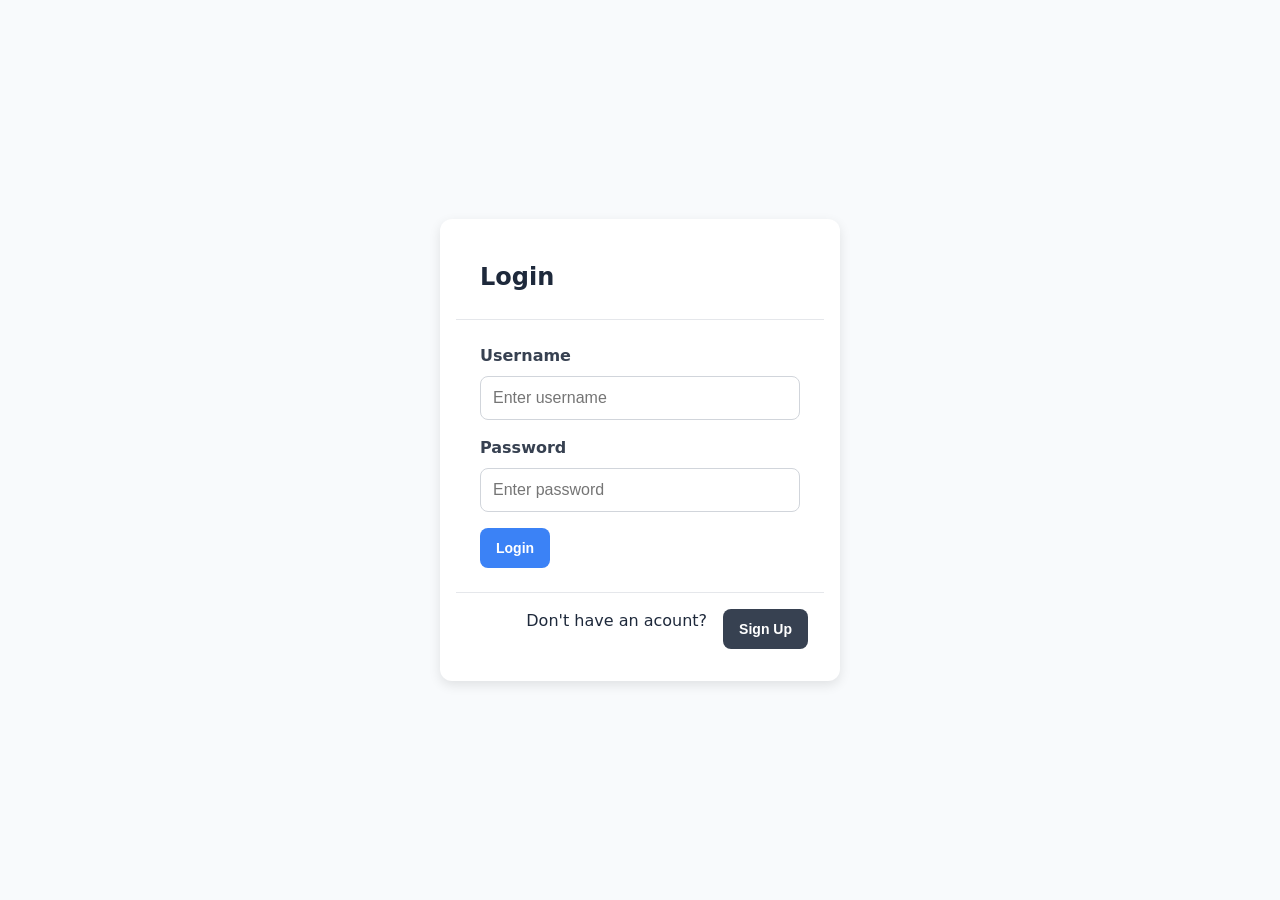
<file: EXPENSE TRACKER/index.html>
<!DOCTYPE html>
<html lang="en">

<head>
  <meta charset="UTF-8">
  <meta name="viewport" content="width=device-width, initial-scale=1.0">
  <title>Personal Expense Tracker</title>
  <link rel="stylesheet" href="https://cdnjs.cloudflare.com/ajax/libs/font-awesome/6.5.0/css/all.min.css">
  <link rel="stylesheet" href="style.css">
</head>

<body>
  <div class="header">
    <h1 id="welcomeText">Good Morning</h1>
    <div class="header-controls">
      <div class="dropdown">
        Daily <i class="fas fa-chevron-down"></i>
      </div>
      <div class="date-picker">
        <i class="fas fa-calendar"></i>
        22 March 2026
      </div>
      <div class="export-btn">
        <i class="fas fa-downlnload"></i>
        Export
      </div>
      <button class="btn btn-logout" onclick="logoutUser()">Log Out</button>
    </div>
  </div>

  <div class="main-content">
    <div class="dashboard-grid">
      <div class="card">
        <div class="card header">
          <h3 class="card-title">Monthly Income</h3>
          <button class="card-menu">
            <i class="fa-solid fa-ellipsis"></i>
          </button>
        </div>
        <div class="amount income-amount">$2,645,00</div>
        <div class="change">
          <i class="fas fa-arrow-up"></i>
          12% vs Last month
        </div>
      </div>

      <div class="card">
        <div class="card header">
          <h3 class="card-title">Monthly Expenses</h3>
          <button class="card-menu">
            <i class="fa-solid fa-ellipsis"></i>
          </button>
        </div>
        <div class="amount expense-amount">$1,895,00</div>
        <div class="change">
          <i class="fas fa-arrow-up"></i>
          12% vs Last month
        </div>
      </div>

      <div class="card my-card">
        <div class="card header">
          <h3 class="card-title">My card</h3>
          <button class="card-menu" style="color: white;">
            <i class="fas fa-ellipsis"></i>
          </button>
        </div>
        <div style="font-size: 0.75rem; opacity: 0.8; margin-bottom: 1rem;">Linked to your primary wallet</div>
        <div class="card-chip"></div>
        <div class="card-number">5435 2735 0037 0015</div>
        <div class="card-holder">Gauri</div>
        <div class="card-logo">
          <div class="card-logo-circle logo-red"></div>
          <div class="card-logo-circle logo-orange"></div>
        </div>

        <div class="spenging-section">
          <div style="margin-bottom: 0.5rem; font-size: 0.875rem; opacity: 0.9;">
            <div class="spending-limit">$4,465.00</div>
            <div class="spending-used">used from $12,645.00</div>
            <div class="progress-bar">
              <div class="progress-fill"></div>
            </div>
          </div>
        </div>
      </div>
    </div>

    <div class="chart-section">
      <div class="card">
        <div class="card-header">
          <h3 class="card-title">
            Overview
          </h3>
          <div style="display: flex; gap: 1rem;">
            <div class="dropdown">Yearly <i class="fas fa-chevron-down"></i></div>
            <button class="filter-btn">
              <i class="fas fa-filter"></i>
              Filter
            </button>
          </div>
        </div>

        <div class="chart-container">
          <div class="chart-bar" style="height: 120px;"></div>
          <div class="chart-bar" style="height: 80px;"></div>
          <div class="chart-bar active" style="height: 200px;">
            <div
              style="position: absolute; top: -30px; left: 50%; transform: translateX(-50%); background: white; padding: 0.25rem 0.5rem; border-radius: 4px; box-shadow: 0 2px 8px rgba(0, 0, 0, 0.1); font-size: 0.75rem;">
              <div style="font-weight: 600;">Feb 2026</div>
              <div style="color: #10b981;">Income: $894</div>
              <div style="color: #ea580c;">Expense: $768</div>
            </div>
            <div class="chart-bar-income" style="height: 120px;"></div>
            <div class="chart-bar-expense" style="height: 80px;"></div>
          </div>
          <div class="chart-bar" style="height: 150px;"></div>
          <div class="chart-bar" style="height: 90px;"></div>
          <div class="chart-bar" style="height: 110px;"></div>
          <div class="chart-bar" style="height: 130px;"></div>
          <div class="chart-bar" style="height: 100px;"></div>
          <div class="chart-bar" style="height: 80px;"></div>
          <div class="chart-bar" style="height: 140px;"></div>
          <div class="chart-bar" style="height: 90px;"></div>
        </div>

        <div class="chart-labels">
          <span>Feb</span>
          <span>Mar</span>
          <span>Apr</span>
          <span>May</span>
          <span>Jun</span>
          <span>Jul</span>
          <span>Aug</span>
          <span>Sep</span>
          <span>Oct</span>
          <span>Nov</span>
          <span>Dec</span>
        </div>
      </div>

      <div class="card">
        <div class="card-header">
          <h3 class="crad-title">All Expenses</h3>
          <button class="card-menu">
            <i class="fa-solid fa-ellipsis"></i>
          </button>
        </div>

        <div style="font-size: 0.7rem; color: #6b7280; margin-bottom: 1rem;">Spending breakdown by category</div>

        <div class="expenses-breakdown">
          <div class="total-expenses">$24,645.00</div>

          <div class="period-tabs">
            <span class="period-tab">Daily</span>
            <span class="period-tab">Weekly</span>
            <span class="period-tab active">Monthly</span>
          </div>

          <div class="period-amounts">
            <span>Daily</span>
            <span>Weekly</span>
            <span>Monthly</span>
          </div>

          <div class="period-values">
            <span>$1,345</span>
            <span>$7,136</span>
            <span>$14,927</span>
          </div>

          <div class="color-bar"></div>

          <div class="expense-categories">
            <ul class="expense-categories">
              <li class="expense-category">
                <div class="category-info">
                  <div class="category-dot dot-food"></div>
                  <span>Food & Health</span>
                </div>
                <span>863</span>
              </li>

              <li class="expense-category">
                <div class="category-info">
                  <div class="category-dot dot-entertainment"></div>
                  <span>Entertainments</span>
                </div>
                <span>248</span>
              </li>

              <li class="expense-category">
                <div class="category-info">
                  <div class="category-dot dot-shopping"></div>
                  <span>Shopping</span>
                </div>
                <span>1835</span>
              </li>

              <li class="expense-category">
                <div class="category-info">
                  <div class="category-dot dot-investment"></div>
                  <span>Investment</span>
                </div>
                <span>1835</span>
              </li>

            </ul>
          </div>
        </div>
      </div>
    </div>

    <div class="card transaction-sections">
      <div class="card-header">
        <h3 class="card-title">Recent Transactions</h3>
        <div class="filters">
          <button class="filter-btn">
            <i class="fas fa-sort"></i>
            Short
          </button>
          <button class="filter">
            <i class="fas fa-filter"></i>
            Filter
          </button>
        </div>
      </div>

      <table class="transactions-table">
        <thead>
          <tr>
            <th>Date <i class="fas fa-sort"></i></th>
            <th>Category <i class="fas fa-sort"></i></th>
            <th>Amount <i class="fas fa-sort"></i></th>
            <th>Status</th>
            <th>Action</th>
          </tr>
        </thead>

        <tbody>
          <tr>
            <td>Jan 14, 2005</td>
            <td>Subscription</td>
            <td>$440.00</td>
            <td><span class="status-success">Success</span></td>
            <td><button class="action-bth"><i class="fas fa-ellipsis"></i></button></td>
          </tr>
          <tr>
            <td>Jan 10, 2005</td>
            <td>Subscription</td>
            <td>$440.00</td>
            <td><span class="status-success">Success</span></td>
            <td><button class="action-bth"><i class="fas fa-ellipsis"></i></button></td>
          </tr>
          <tr>
            <td>Jan 8, 2005</td>
            <td>Subscription</td>
            <td>$440.00</td>
            <td><span class="status-success">Success</span></td>
            <td><button class="action-bth"><i class="fas fa-ellipsis"></i></button></td>
          </tr>
        </tbody>
      </table>
    </div>
  </div>


  <!-- Income and Expense button -->
  <div class="add-buttons">
    <button class="fab fab-income" onclick="openIncomeModel()" title="Add Income">
      <i class="fas fa-plus"></i>
    </button>

    <button class="fab fab-expense" onclick="openExpenseModel()" title="Add Expense">
      <i class="fas fa-minus"></i>
    </button>
  </div>

  <!-- Income Model -->
  <div id="incomeModel" class="model">
    <div class="model-content">
      <div class="model-header">
        <h2 class="model-title">Add Income</h2>
        <button class="close-btn" onclick="closeModel('incomeModel')">&times;</button>
      </div>

      <div class="model-body">
        <form id="incomeForm" autocomplete="off">
          <div class="form-group">
            <label class="form-label">Amount</label>
            <input type="number" class="form-input" id="incomeAmount" placeholder="Enter Amount" required>
          </div>

          <div class="form-group">
            <label class="form-label">Category</label>
            <select class="form-select" id="incomeCategory">
              <option value="">Select Category</option>
              <option value="salary">Salary</option>
              <option value="freelancer">Freelancer</option>
              <option value="business">Business</option>
              <option value="investment">Investment</option>
              <option value="other">Other</option>
            </select>
          </div>

          <div class="form-group">
            <label class="form-label">Discription</label>
            <input type="text" class="form-input" id="incomeDescription" placeholder="Enter Discription" required>
          </div>

          <div class="form-group">
            <label class="form-label">Date</label>
            <input type="date" class="form-input" id="incomeDate" placeholder="Enter Date" required>
          </div>
        </form>
      </div>

      <div class="model-footer">
        <button class="btn btn-secondary" onclick="closeModel('expenseModel')">Cancel</button>
        <button class="btn btn-primary" onclick="addIncome()">Add Income</button>
      </div>
    </div>
  </div>

  <!-- Expense Model -->
  <div id="expenseModel" class="model">
    <div class="model-content">
      <div class="model-header">
        <h2 class="model-title">Add Expense</h2>
        <button class="close-btn" onclick="closeModel('expenseModel')">&times;</button>
      </div>

      <div class="model-body">
        <form id="expenseForm" autocomplete="off">
          <div class="form-group">
            <label class="form-label">Amount</label>
            <input type="number" class="form-input" id="expenseAmount" placeholder="Enter Amount" required>
          </div>

          <div class="form-group">
            <label class="form-label">Category</label>
            <select class="form-select" id="expenseCategory">
              <option value="">Select Category</option>
              <option value="food">Food</option>
              <option value="entertainment">Entertainment</option>
              <option value="shopping">Shopping</option>
              <option value="tarnsport">Transport</option>
              <option value="utilities">Utilities</option>
              <option value="other">Other</option>
            </select>
          </div>

          <div class="form-group">
            <label class="form-label">Discription</label>
            <input type="text" class="form-input" id="expenseDescription" placeholder="Enter Discription" required>
          </div>

          <div class="form-group">
            <label class="form-label">Date</label>
            <input type="date" class="form-input" id="expenseDate" placeholder="Enter Date" required>
          </div>
        </form>
      </div>

      <div class="model-footer">
        <button class="btn btn-secondary" onclick="closeModel('incomeModel')">Cancel</button>
        <button class="btn btn-primary" onclick="addExpense()">Add Expense</button>
      </div>
    </div>
  </div>

  <script src="script.js"></script>
</body>

</html>
</file>
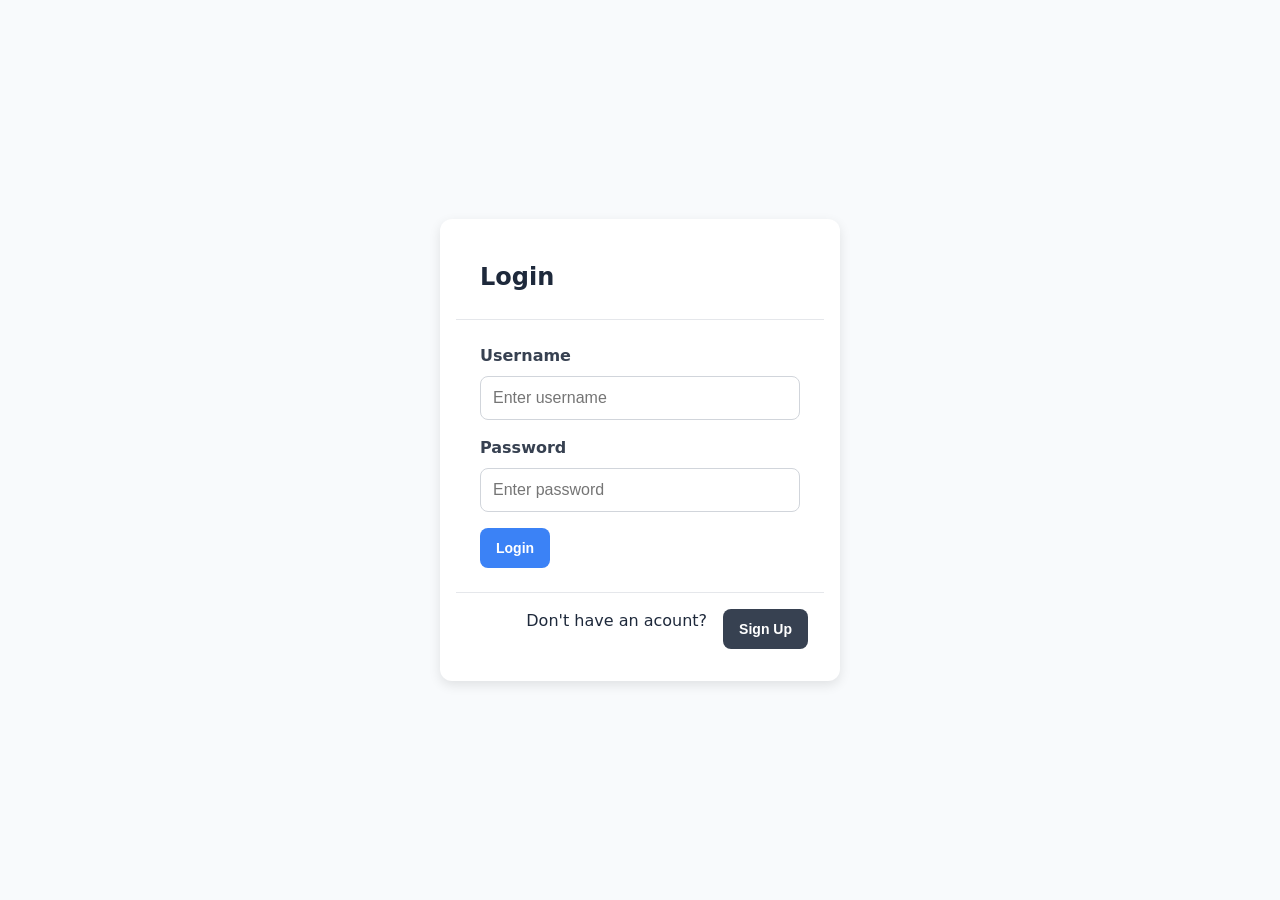
<file: EXPENSE TRACKER/login.html>
<!DOCTYPE html>
<html lang="en">

<head>
  <meta charset="UTF-8">
  <meta name="viewport" content="width=device-width, initial-scale=1.0">
  <title>Login - Expense Tracker</title>
  <link rel="stylesheet" href="style.css">
</head>

<body>
  <div class="auto-container">
    <div class="model-card">
      <div class="model-header">
        <h2>Login</h2>
      </div>

      <div class="model-body">
        <form id="loginForm">
          <div class="form-group">
            <label class="form-label">Username</label>
            <input type="text" id="loginUsername" class="form-input" placeholder="Enter username" required>
          </div>

          <div class="form-group">
            <label class="form-label">Password</label>
            <input type="password" id="loginpassword" class="form-input" placeholder="Enter password" required>
          </div>

          <button type="button" class="btn btn-primary" onclick="loginUser()">Login</button>
        </form>
      </div>

      <div class="model-footer">
        <div style="margin-top: 1rem;"></div>
        <p style="margin-bottom: 0.5rem;">
          Don't have an acount?
        </p>
        <button class="btn btn-secondary" onclick="goToSignup()">Sign Up</button>
      </div>
    </div>
  </div>
  <script src="script1.js"></script>
</body>

</html>
</file>
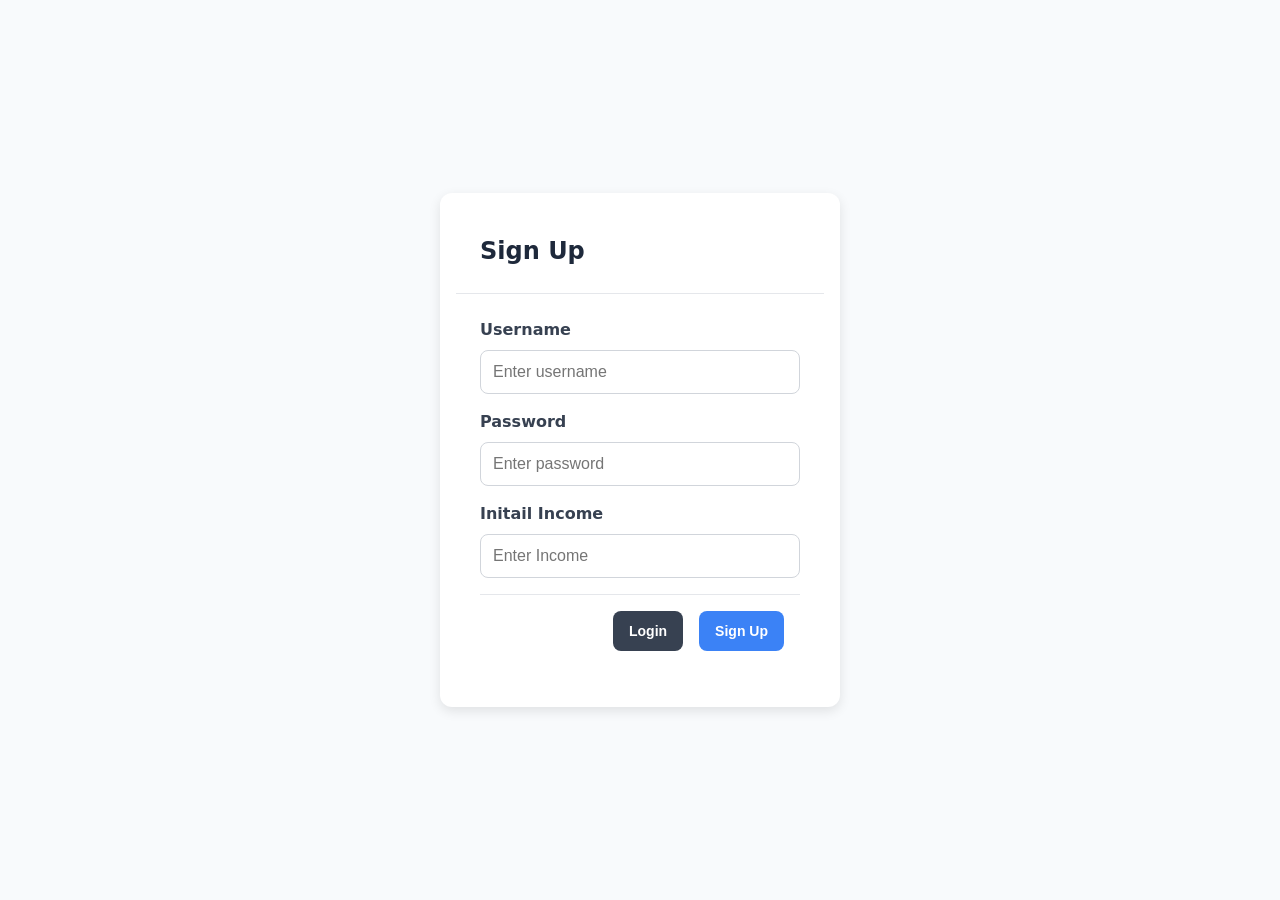
<file: EXPENSE TRACKER/signup.html>
<!DOCTYPE html>
<html lang="en">

<head>
  <meta charset="UTF-8">
  <meta name="viewport" content="width=device-width, initial-scale=1.0">
  <title>Signup - Expense Tracker</title>
  <link rel="stylesheet" href="style.css">
</head>

<body>
  <div class="auto-container">
    <div class="model-card">

      <div class="model-header">
        <h2>Sign Up</h2>
      </div>

      <div class="model-body">
        <form id="signupForm">

          <div class="form-group">
            <label class="form-label">Username</label>
            <input type="text" id="signupUsername" class="form-input" placeholder="Enter username" required>
          </div>

          <div class="form-group">
            <label class="form-label">Password</label>
            <input type="password" id="signupPassword" class="form-input" placeholder="Enter password" required>
          </div>

          <div class="form-group">
            <label class="form-label">Initail Income</label>
            <input type="number" id="signupIncome" class="form-input" placeholder="Enter Income" required>
          </div>

          <div class="model-footer">
            <button type="button" class="btn btn-secondary" onclick="goToLogin()">Login</button>
            <button type="submit" class="btn btn-primary">Sign Up</button>
          </div>
        </form>
      </div>
    </div>
  </div>

  <script src="script1.js"></script>
</body>

</html>
</file>
<file: EXPENSE TRACKER/style.css>
*{
  margin:0;
  padding:0;
  box-sizing: border-box;
}

body{
  font-family: system-ui, -apple-system, BlinkMacSystemFont, 'Segoe UI', Roboto, Oxygen, Ubuntu, Cantarell, 'Open Sans', 'Helvetica Neue', sans-serif;
  background: #f8fafc;
  color: #1e293b;
  line-height: 1.5;

}

.header{
  background: white;
  padding: 1.5rem 2rem;
  border-bottom: 1px solid #e3e8f0;
  display: flex;
  justify-content: space-between;
  align-items: center;
}

.header h1{
  font-size: 1.5rem;
  font-weight: 600;
  color: #1e293b;
}

.header-controls{
  display: flex;
  gap: 1rem;
  align-items: center;
}

.dropdown{
  position: relative;
  background: white;
  border: 1px solid #d1d5db;
  border-radius: 8px;
  padding: 0.5rem 1rem;
  font-size: 0.875rem;
  cursor: pointer;
}

.date-picker{
  background: white;
  border: 1px solid #d1d5db;
  border-radius: 8px;
  padding: 0.5rem 1rem;
  font-size: 0.875rem;
  display: flex;
  align-items: center;
  gap: 0.5rem;
}

.export-btn{
  background: #ea580c;
  color: white;
  border: none;
  border-radius: 8px;
  padding: 0.5rem 1rem;
  font-size: 0.875rem;
  display: flex;
  align-items: center;
  gap: 0.5rem;
}

.main-content{
  padding: 2rem;
  max-width: 1400px;
  margin:0 auto;
}

.dashboard-grid{
  display: grid;
  grid-template-columns: 1fr 1fr 350px;
  gap: 2rem;
  margin-bottom: 2rem;
}

.card{
  background: white;
  border-radius: 12px;
  padding: 1.5rem;
  box-shadow: 0 1px 3px rgba(0,0,0,0.1);
  transition: all 0.3s ease;
}

.card:hover{
  transform: translateY(-2px);
  box-shadow: 0 4px 12px rgba(0, 0, 0, 0.15);
}

.card-header{
  display: flex;
  justify-content: space-between;
  align-items: center;
  margin-bottom: 1rem ;
}

.card-title{
  font-size: 1rem;
  font-weight: 600;
  color: #374151;
}

.card-menu{
  background: none;
  border : none;
  color: #9ca3af;
  cursor: pointer;
  padding: 0.25rem;
}

.amount{
  font-size: 2rem;
  font-weight: 700;
  margin-bottom: 0.5rem;
}

.change{
  font-size: 0.875rem;
  color: rgb(89, 196, 89);
  align-items: center;
  gap: 0.25rem;
}

.my-card{
  background: linear-gradient(135deg, #059669 0%, #10b981 100%);
  color: white;
  position:relative;
  overflow: hidden;
}

.card-chip{
  width: 32px;
  height: 24px;
  background: #fbbf24;
  border-radius: 4px;
  margin-bottom: 2rem;
  position: relative;
}

.card-chip::after{
  content: '';
  position: absolute;
  top: 4px;
  bottom: 4px;
  left: 4px;
  right: 4px;
  background-color: #92400e;
  border-radius: 2px;
}

.card-number{
  font-size: 1.25rem;
  letter-spacing: 0.1rem;
  margin-bottom: 1rem;
  font-family: 'Courier New', Courier, monospace;
}

.card-logo{
  position:absolute;
  bottom: 1rem;
  right: 1rem;
  display: flex;
  gap: -8px;
}

.card-logo-circle{
  width: 24px;
  height: 24px;
  border-radius: 50%;
  /* overflow: visible; */
}

.logo-red{
  background: #ef4444;
}

.logo-orange{
  background: #f59e0b;
  margin-left: -8px;
}

.spending-section{
  margin-top: 2rem;
}

.spending-limit{
  font-size: 1.25rem;
  font-weight: 700;
  color: #1e293b;
}

.spending-used{
  font-size: 0.875rem;
  color: #6b7280;
  margin-bottom: 0.5rem;
}

.progress-bar{
  height: 6px;
  background: #f8fafc;
  border-radius: 3px;
  overflow: hidden;
}

.progress-fill{
  height: 100%;
  background: #ea580c;
  width: 37%;
  border-radius: 3px;
}

.chart-section{
  grid-column: 1 / -1;
  display: grid;
  grid-template-columns: 2fr 1fr;
  gap: 2rem;
}

.chart-container{
  height: 300px;
  position: relative;
  display: flex;
  align-items: end;
  justify-content: space-between;
  padding: 1rem;
  background: #f8fafc;
  border-radius: 8px;
  margin-top: 1rem;
}

.chart-bar{
  width: 40px;
  height: 200px;
  background: #e5e7eb;
  border-radius: 4px 4px 0 0;
  position: relative;
  display: flex;
  flex-direction: column;
  justify-content: flex-end;
}

.chart-bar.active{
  background: linear-gradient(to top, #ea580c, #fb923c);
}

.chart-bar-income{
  background: #10b981;
  margin-bottom: 4px;
  border-radius: 4px;
}

.chart-bar-expense{
  background: #ea580c;
  border-radius: 4px;
}

.chart-labels{
  display: flex;
  justify-content: space-between;
  margin-top: 1rem;
  font-size: 0.75rem;
  color: #6b7280;
}

.expenses-breakdown{
  margin-top: 1rem;
}

.total-expenses{
  font-size: 1.75rem;
  font-weight: 700;
  margin-bottom: 1rem;
}

.period-tabs{
  display: flex;
  gap: 2rem;
  margin-bottom: 1rem;
  font-size: 0.875rem;
}

.period-tab{
  color: #6b7280;
  cursor: pointer;
}

.period-tab.active{
  color: #1e293b;
  font-size: 600;
}

.period-amounts{
  display: flex;
  justify-content: space-between;
  margin-bottom: 1rem;
  font-size: 0.875rem;
  color: #6b7280;
}

.period-values{
  display: flex;
  justify-content: space-between;
  font-size: 1rem;
  font-weight: 600;
  margin-bottom: 1rem;
}

.color-bar{
  height: 6px;
  border-radius: 3px;
  background: linear-gradient(to right, #ea580c, #f59e0b, #eab308, #10b981);
  margin-bottom: 1rem;
}

.expense-categories{
  list-style: none;
}

.expense-category{
  display: flex;
  justify-content: space-between;
  align-items: center;
  padding: 0.5rem 0;
  border-bottom: 1px solid #f3f4f6;
}

.category-info{
  display: flex;
  align-items: center;
  gap: 0.5rem;
}

.category-dot{
  width: 8px;
  height: 8px;
  border-radius: 50%;
}

.dot-food{
  background-color: #ea580c;
}

.dot-entertainment{
  background-color: #f59e0b;
}

.dot-investment{
  background-color: #10b981;
}

.dot-shopping{
  background-color: #ea580c;
}

.transaction-sections{
  grid-column: 1 / -1;
  margin-top: 2rem;
}

.card-header{
  display: flex;
  justify-content: space-between;
  align-items: center;
  margin-bottom: 1rem;
}

.filters{
  display: flex;
  gap: 1rem;
}

.filter-btn{
  background: white;
  border: 1px solid #d1d5db;
  border-radius: 8px;
  padding: 0.5rem 1rem;
  cursor: pointer;
  display: flex;
  align-items: center;
  gap: 0.5rem;
}

.transactions-table{
  width: 100%;
  border-collapse: collapse;
  margin-top: 1rem;
}

.transactions-table th{
  text-align: left;
  padding: 1rem;
  font-size: 0.875rem;
  font-weight: 600;
  color: #6b7280;
  border-bottom: 1px solid #e5e7eb;
}

.transactions-table td{
  padding: 1rem;
  border-bottom: 1px solid #f3f4f6;
}

.status-success{
  background: #dcfce7;
  color: #16a34a;
  padding: 0.25rem 0.75rem;
  border-radius: 12px;
  font-weight: 600;
}

.action-btn{
  background: none;
  border: none;
  color: #6b7280;
  cursor: pointer;
  padding: 0.25rem;
}

.add-buttons{
  position: fixed;
  bottom: 2rem;
  right: 2rem;
  display: flex;
  flex-direction: column;
  gap: 1rem;
}

.fab{
  width: 56px;
  height: 56px;
  border-radius: 50px;
  border: none;
  cursor: pointer;
  display: flex;
  align-items: center;
  justify-content: center;
  font-size: 1.5rem;
  color: white;
  box-shadow: 0 4px 12px rgba(0, 0, 0, 0.15);
}

.fab-income{
  background: #10b981;
}

.fab-expense{
  background: #ef4444;
}

.model{
  display: none;
  position: fixed;
  top: 0;
  left: 0;
  width: 100%;
  height: 100%;
  background: rgba(0, 0, 0, 0.5);
  z-index: 1000;
  animation: fadeIn 0.3s ease;
}

.model-content{
   background: white;
   border-radius: 12px;
   width: 500px;
   max-width: 90vw;
   position: absolute;
   top: 50%;
   left: 50%;
   transform: translate(-50%, -50%);
   animation: slideIn 0.3s ease;
}

.model-header{
  padding: 1.5rem;
  border-bottom: 1px solid #e5e7eb;
  display: flex;
  justify-content: space-between;
  align-items: center;
}

.model-title{
  dominant-baseline: 1.25rem;
  font-weight: 600;
}

.close-btn{
  background: none;
  border: none;
  font-size: 1.5rem;
  color: #6b7280;
  cursor: pointer;
  padding: 0.25rem;
}

.model-body{
  padding: 1.5rem;
}

.form-group{
  margin-bottom: 1rem;
}

.form-label{
  display: block;
  margin-bottom: 0.5rem;
  font-weight: 600;
  color: #374151;
}

.form-input{
  width: 100%;
  padding: 0.75rem;
  border: 1px solid #d1d5db;
  border-radius: 8px;
  font-size: 1rem;
}

.form-select{
  width: 100%;
  padding: 0.75rem;
  border: 1px solid #d1d5db;
  border-radius: 8px;
  font-size: 1rem;
  background: white;
}

.model-footer{
  padding: 1rem;
  border-top: 1px solid #e5e7eb;
  display: flex;
  justify-content: end;
  gap: 1rem;
}

.btn{
  padding: 0.75rem 1rem;
  border-radius: 8px;
  font-size: 0.875rem;
  font-weight: 600;
  border: none;
  cursor: pointer;
}

.btn-primary{
  background: #3b82f6;
  color: white;
}

.btn-secondary{
  background: #374151;
  color: white;
}

@keyframes fadeIn{
  from{
    opacity: 0;
  }
  to{
    opacity: 1;
  }
}

@keyframes slideIn{
  from{
    transform: translate(-50%, -60%);
    opacity: 0;
  }
  to{
    transform: translate(-50%, -50%);
    opacity: 1;
  }
}

@media (max-width: 1200px){
  .dashboard-grid{
    grid-template-columns: 1fr 1fr;
  }

  .chart-section{
    grid-template-columns: 1fr;
  }
}

@media (max-width: 768px){
  .dashboard-grid{
    grid-template-columns: 1fr;
  }

  .main-content{
    padding: 1rem;
  }
}

/* After the project is over */

.auto-container{
  display: flex;
  justify-content: center;
  align-items: center;
  height: 100vh;
  
}

.model-card{
  background: white;
  padding: 1rem;
  border-radius: 12px;
  width: 90%;
  max-width: 400px;
  box-shadow: 0 4px 12px rgba(0,0,0,0.1);
  text-align: left;
}

.auto-card h2{
  margin-bottom: 1.5rem;
}

.auto-card .btn{
  width: 100%;
  text-align: center;
}
</file>
